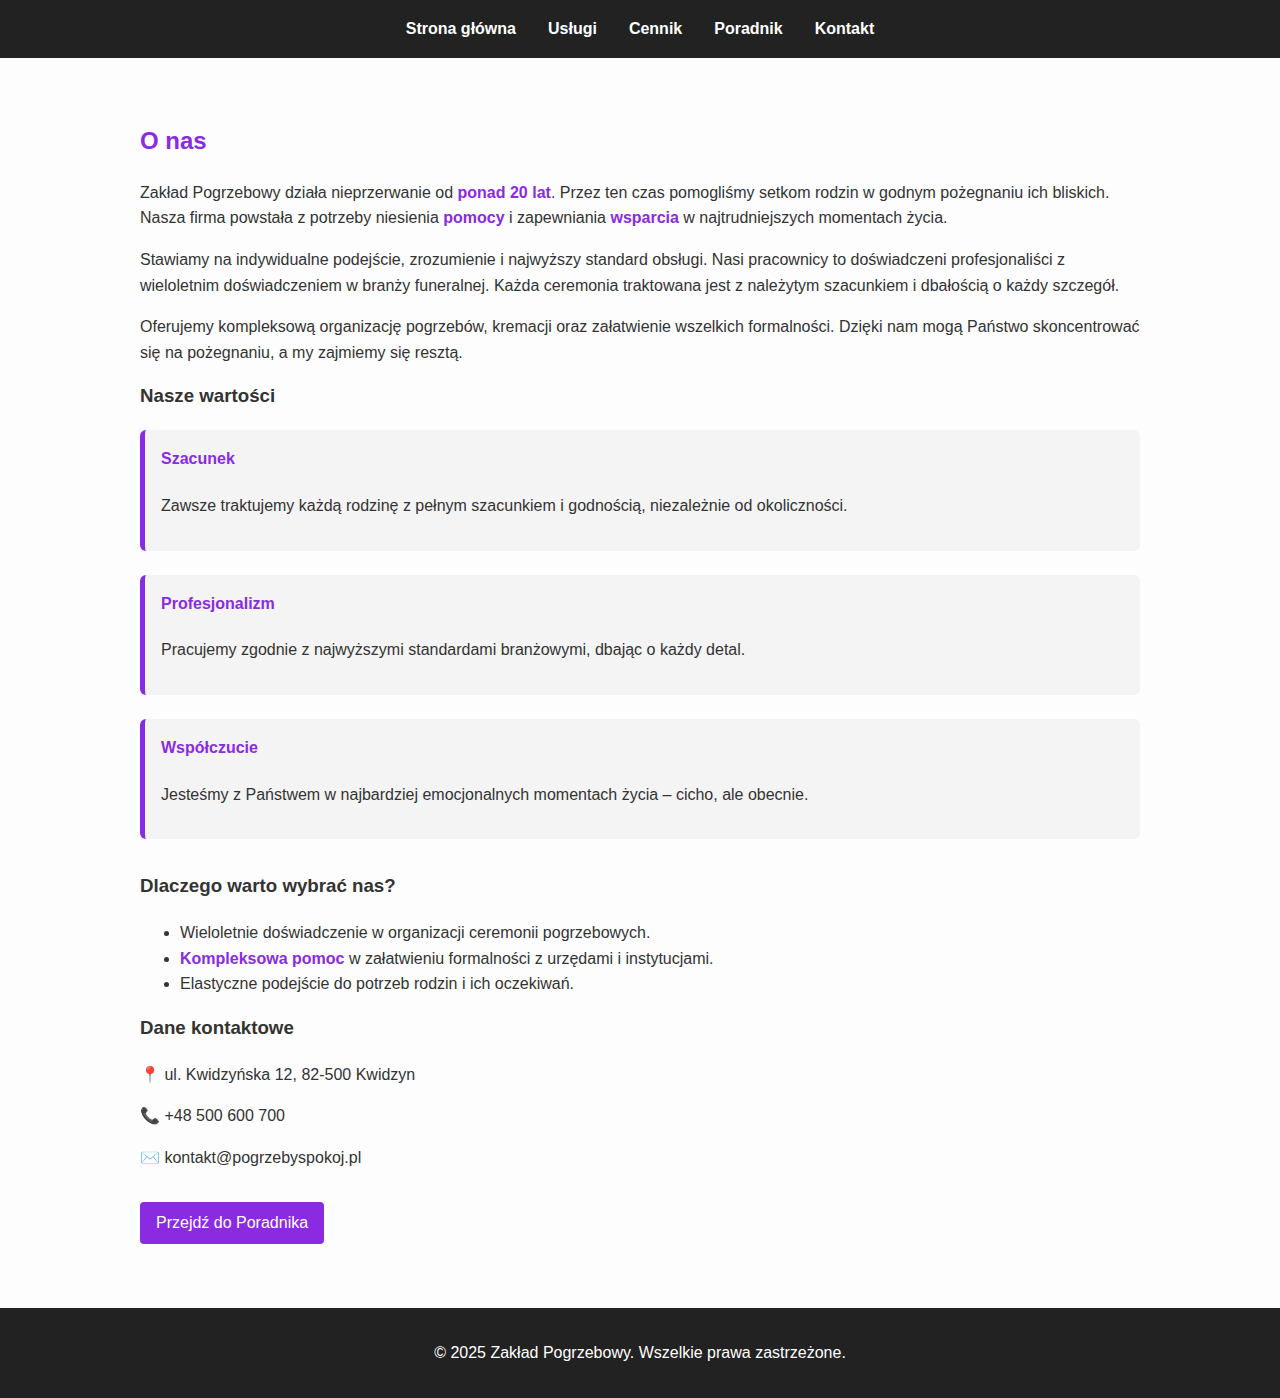
<file: about.html>
<!DOCTYPE html>
<html lang="pl">
<head>
  <meta charset="UTF-8">
  <meta name="viewport" content="width=device-width, initial-scale=1.0">
  <title>O nas</title>
  <link rel="stylesheet" href="styles.css">
</head>
<body>
  <header>
    <nav>
      <ul>
        <li><a href="index.html">Strona główna</a></li>
        <li><a href="services.html">Usługi</a></li>
        <li><a href="pricing.html">Cennik</a></li>
        <li><a href="guide.html">Poradnik</a></li>
        <li><a href="contact.html">Kontakt</a></li>
      </ul>
    </nav>
  </header>

  <section id="o-nas">
    <div class="container">
      <h2 class="highlight">O nas</h2>
      <p>
        Zakład Pogrzebowy działa nieprzerwanie od <span class="highlight">ponad 20 lat</span>. Przez ten czas pomogliśmy setkom rodzin w godnym pożegnaniu ich bliskich.
        Nasza firma powstała z potrzeby niesienia <span class="highlight">pomocy</span> i zapewniania <span class="highlight">wsparcia</span> w najtrudniejszych momentach życia.
      </p>

      <p>
        Stawiamy na indywidualne podejście, zrozumienie i najwyższy standard obsługi. Nasi pracownicy to doświadczeni profesjonaliści z wieloletnim doświadczeniem w branży funeralnej. 
        Każda ceremonia traktowana jest z należytym szacunkiem i dbałością o każdy szczegół.
      </p>

      <p>
        Oferujemy kompleksową organizację pogrzebów, kremacji oraz załatwienie wszelkich formalności. Dzięki nam mogą Państwo skoncentrować się na pożegnaniu, a my zajmiemy się resztą.
      </p>

      <h3>Nasze wartości</h3>
      <div class="value-list">
        <div class="value-block">
          <h4>Szacunek</h4>
          <p>Zawsze traktujemy każdą rodzinę z pełnym szacunkiem i godnością, niezależnie od okoliczności.</p>
        </div>
        <div class="value-block">
          <h4>Profesjonalizm</h4>
          <p>Pracujemy zgodnie z najwyższymi standardami branżowymi, dbając o każdy detal.</p>
        </div>
        <div class="value-block">
          <h4>Współczucie</h4>
          <p>Jesteśmy z Państwem w najbardziej emocjonalnych momentach życia – cicho, ale obecnie.</p>
        </div>
      </div>

      <h3>Dlaczego warto wybrać nas?</h3>
      <ul>
        <li>Wieloletnie doświadczenie w organizacji ceremonii pogrzebowych.</li>
        <li><span class="highlight">Kompleksowa pomoc</span> w załatwieniu formalności z urzędami i instytucjami.</li>
        <li>Elastyczne podejście do potrzeb rodzin i ich oczekiwań.</li>
      </ul>

      <h3>Dane kontaktowe</h3>
      <p>📍 ul. Kwidzyńska 12, 82-500 Kwidzyn</p>
      <p>📞 +48 500 600 700</p>
      <p>✉️ kontakt@pogrzebyspokoj.pl</p>

      <a href="guide.html" class="btn-link">Przejdź do Poradnika</a>
    </div>
  </section>

  <footer>
    <p>&copy; 2025 Zakład Pogrzebowy. Wszelkie prawa zastrzeżone.</p>
  </footer>
</body>
</html>
</file>
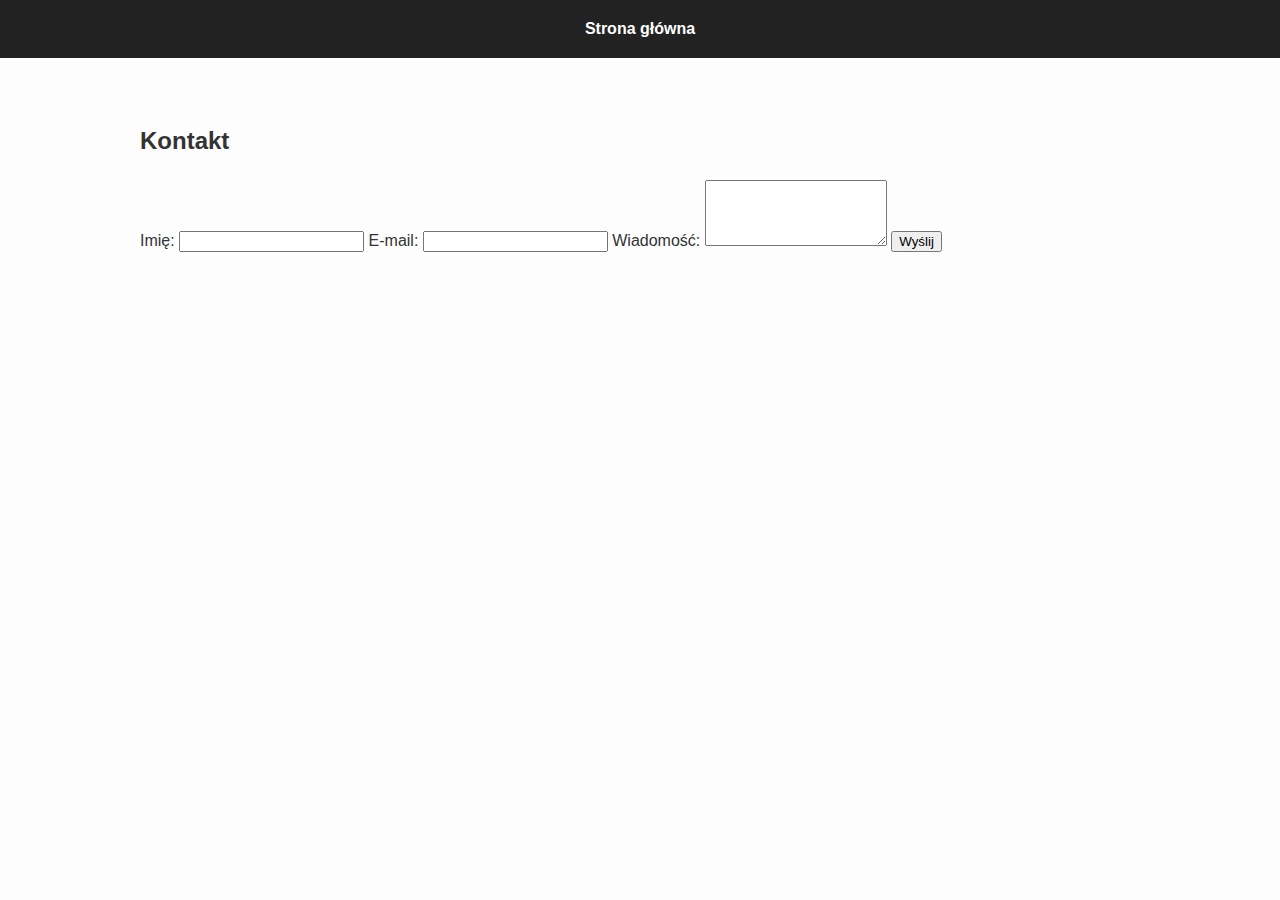
<file: contact.html>
<!DOCTYPE html>
<html lang="pl">
<head>
  <meta charset="UTF-8">
  <meta name="viewport" content="width=device-width, initial-scale=1.0">
  <meta http-equiv="X-UA-Compatible" content="ie=edge">
  <title>Kontakt</title>
  <link rel="stylesheet" href="styles.css">
</head>
<body>
  <header>
    <nav>
      <ul>
        <li><a href="index.html">Strona główna</a></li>
      </ul>
    </nav>
  </header>

  <section id="kontakt">
    <div class="container">
      <h2>Kontakt</h2>
      <form>
        <label for="name">Imię:</label>
        <input type="text" id="name" name="name" required>

        <label for="email">E-mail:</label>
        <input type="email" id="email" name="email" required>

        <label for="message">Wiadomość:</label>
        <textarea id="message" name="message" rows="4" required></textarea>

        <button type="submit">Wyślij</button>
      </form>
    </div>
  </section>
</body>
</html>
</file>
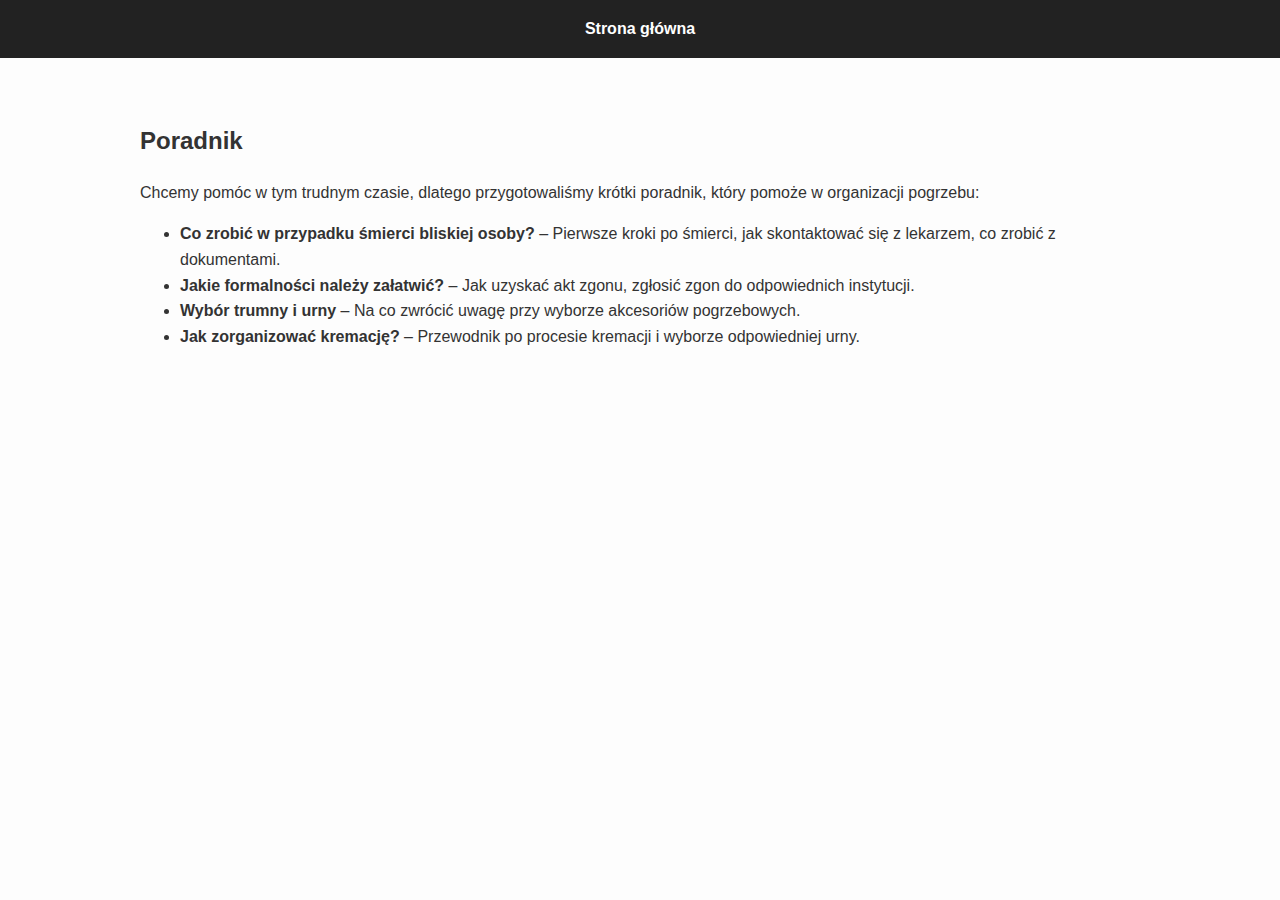
<file: guide.html>
<!DOCTYPE html>
<html lang="pl">
<head>
  <meta charset="UTF-8">
  <meta name="viewport" content="width=device-width, initial-scale=1.0">
  <meta http-equiv="X-UA-Compatible" content="ie=edge">
  <title>Poradnik</title>
  <link rel="stylesheet" href="styles.css">
</head>
<body>
  <header>
    <nav>
      <ul>
        <li><a href="index.html">Strona główna</a></li>
      </ul>
    </nav>
  </header>

  <section id="poradnik">
    <div class="container">
      <h2>Poradnik</h2>
      <p>Chcemy pomóc w tym trudnym czasie, dlatego przygotowaliśmy krótki poradnik, który pomoże w organizacji pogrzebu:</p>
      <ul>
        <li><strong>Co zrobić w przypadku śmierci bliskiej osoby?</strong> – Pierwsze kroki po śmierci, jak skontaktować się z lekarzem, co zrobić z dokumentami.</li>
        <li><strong>Jakie formalności należy załatwić?</strong> – Jak uzyskać akt zgonu, zgłosić zgon do odpowiednich instytucji.</li>
        <li><strong>Wybór trumny i urny</strong> – Na co zwrócić uwagę przy wyborze akcesoriów pogrzebowych.</li>
        <li><strong>Jak zorganizować kremację?</strong> – Przewodnik po procesie kremacji i wyborze odpowiedniej urny.</li>
      </ul>
    </div>
  </section>
</body>
</html>
</file>
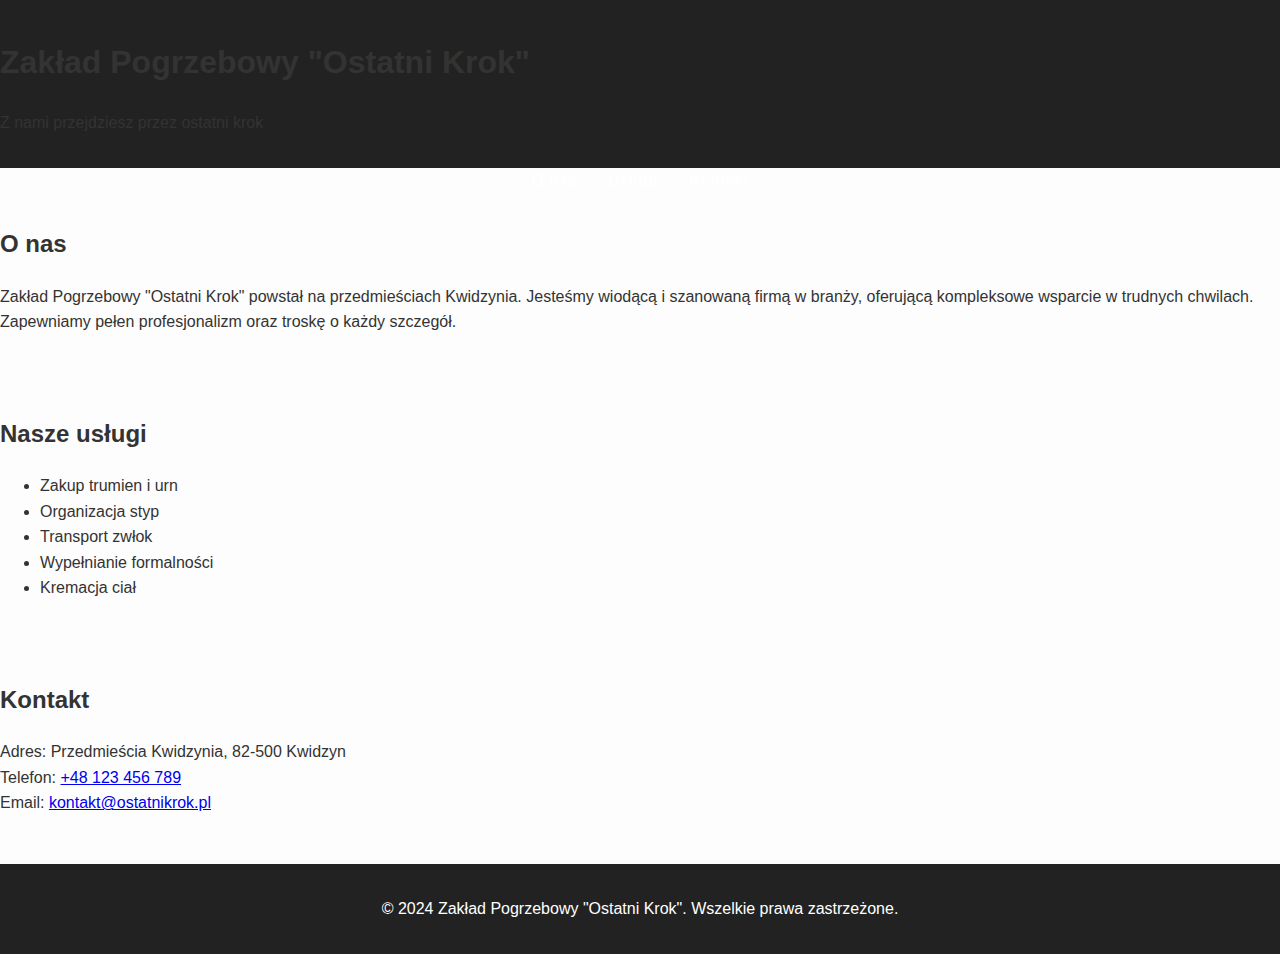
<file: main.html>
<!DOCTYPE html>
<html lang="pl">
<head>
    <meta charset="UTF-8">
    <meta name="viewport" content="width=device-width, initial-scale=1.0">
    <title>Zakład Pogrzebowy "Ostatni Krok" - Kwidzyn</title>
    <link rel="stylesheet" href="style.css">
</head>
<body>
    <header>
        <div class="logo">
            <h1>Zakład Pogrzebowy "Ostatni Krok"</h1>
            <p class="slogan">Z nami przejdziesz przez ostatni krok</p>
        </div>
    </header>

    <nav>
        <ul>
            <li><a href="#about">O nas</a></li>
            <li><a href="#services">Usługi</a></li>
            <li><a href="#contact">Kontakt</a></li>
        </ul>
    </nav>

    <main>
        <section id="about">
            <h2>O nas</h2>
            <p>
                Zakład Pogrzebowy "Ostatni Krok" powstał na przedmieściach Kwidzynia. 
                Jesteśmy wiodącą i szanowaną firmą w branży, oferującą kompleksowe wsparcie 
                w trudnych chwilach. Zapewniamy pełen profesjonalizm oraz troskę o każdy szczegół.
            </p>
        </section>

        <section id="services">
            <h2>Nasze usługi</h2>
            <ul>
                <li>Zakup trumien i urn</li>
                <li>Organizacja styp</li>
                <li>Transport zwłok</li>
                <li>Wypełnianie formalności</li>
                <li>Kremacja ciał</li>
            </ul>
        </section>

        <section id="contact">
            <h2>Kontakt</h2>
            <p>
                Adres: Przedmieścia Kwidzynia, 82-500 Kwidzyn<br>
                Telefon: <a href="tel:+48123456789">+48 123 456 789</a><br>
                Email: <a href="mailto:kontakt@ostatnikrok.pl">kontakt@ostatnikrok.pl</a>
            </p>
        </section>
    </main>

    <footer>
        <p>&copy; 2024 Zakład Pogrzebowy "Ostatni Krok". Wszelkie prawa zastrzeżone.</p>
    </footer>
</body>
</html>
</file>
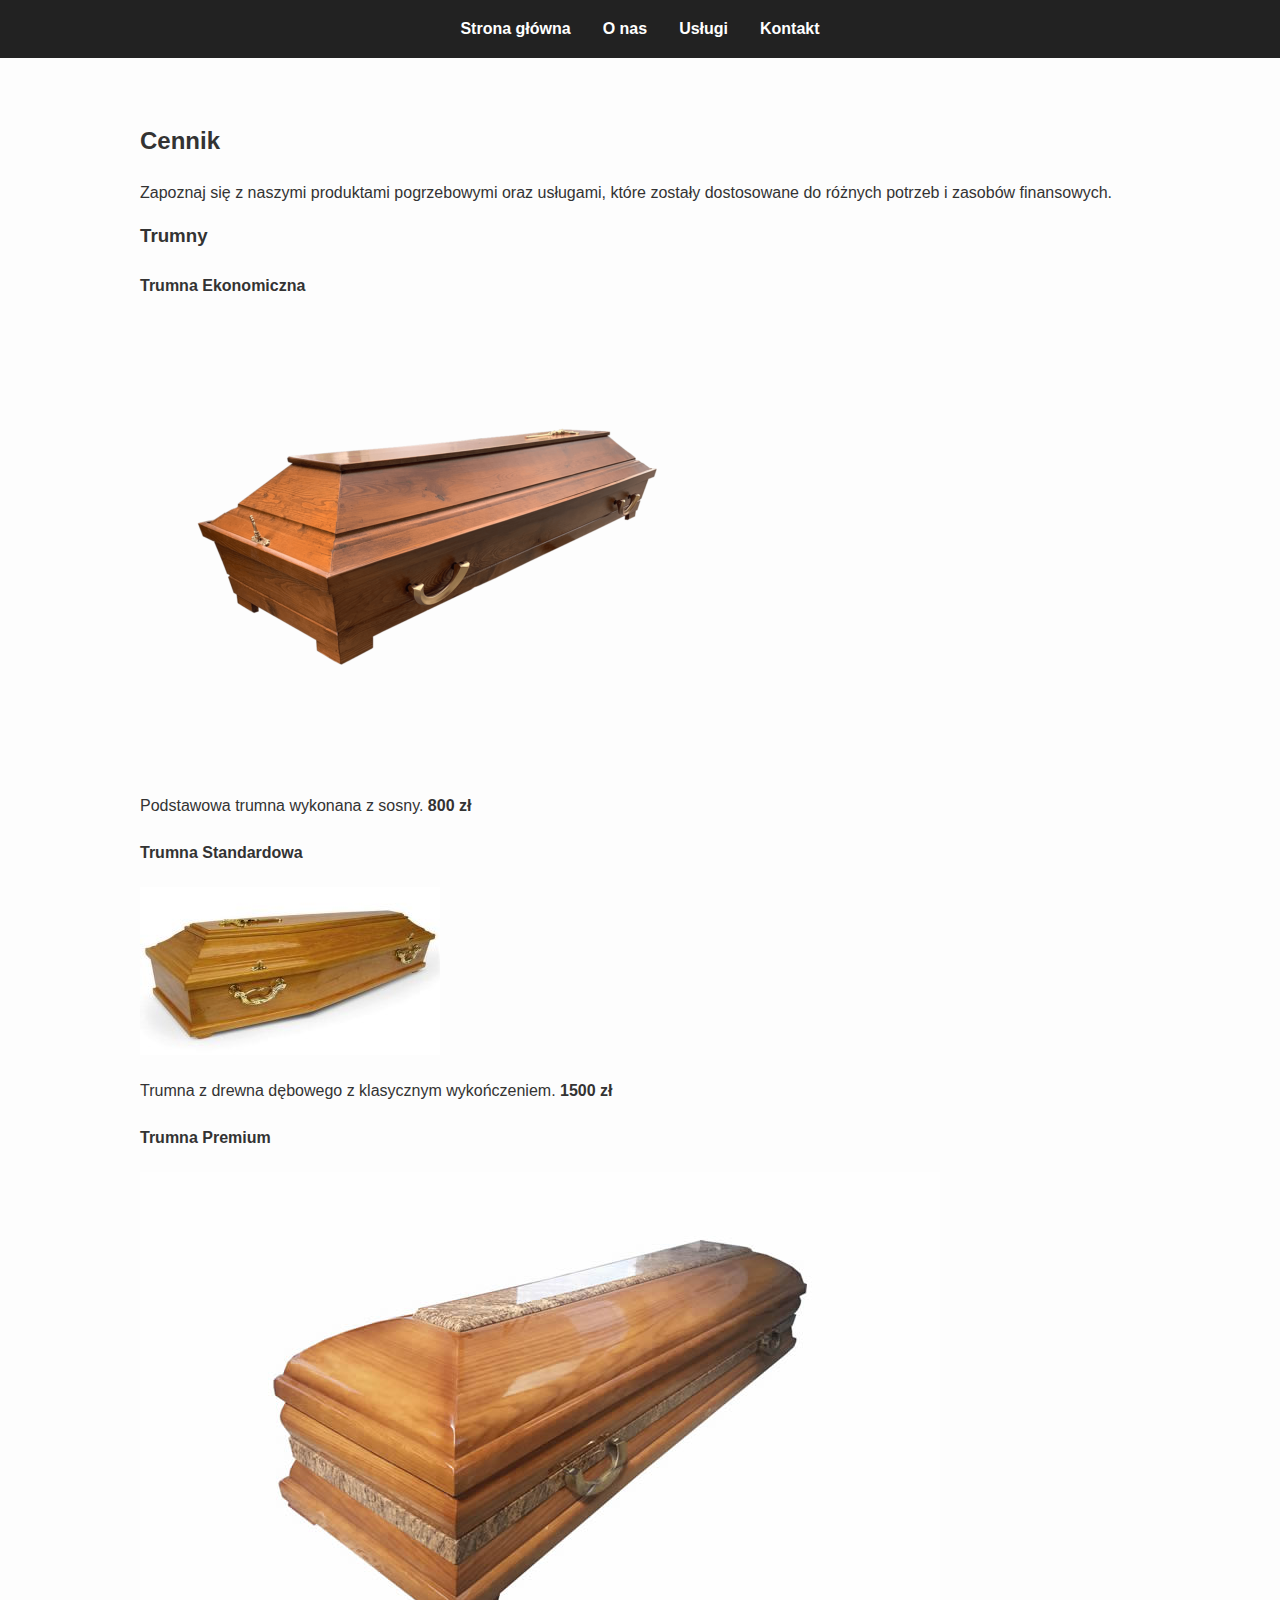
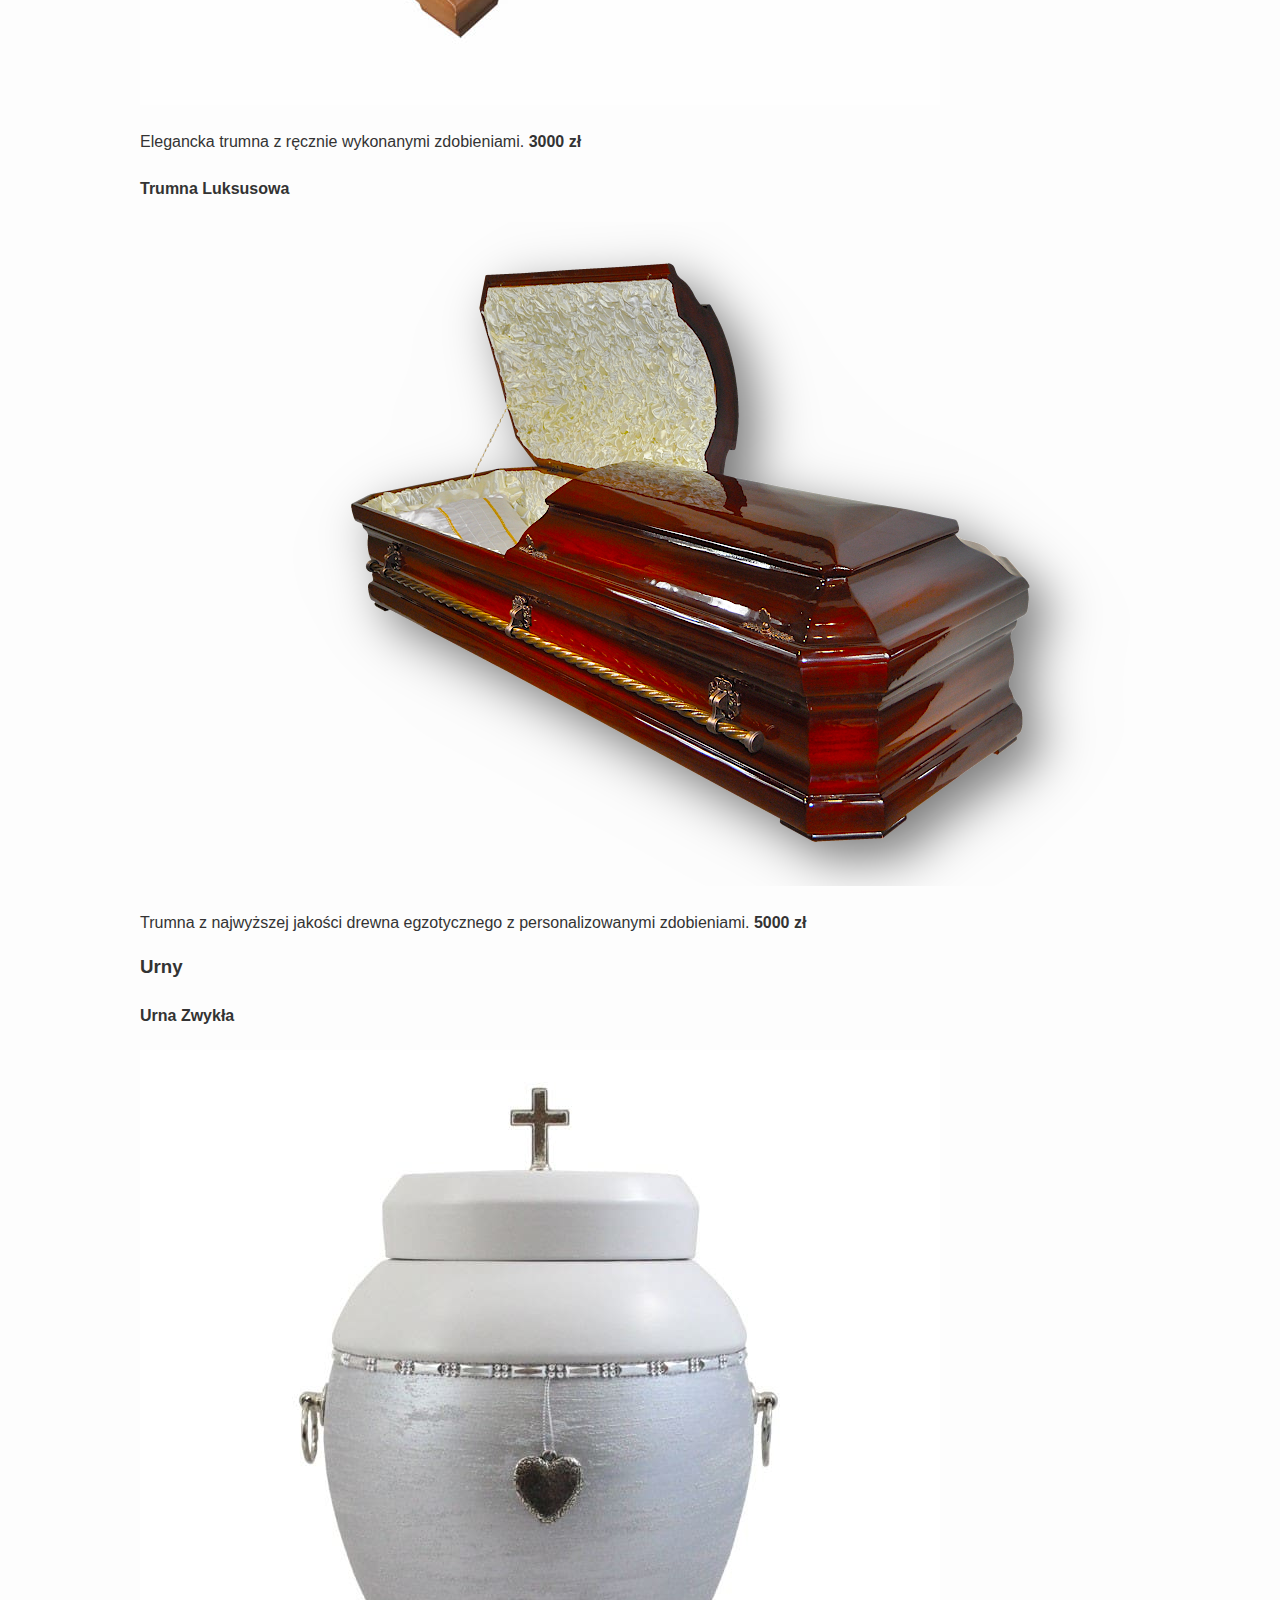
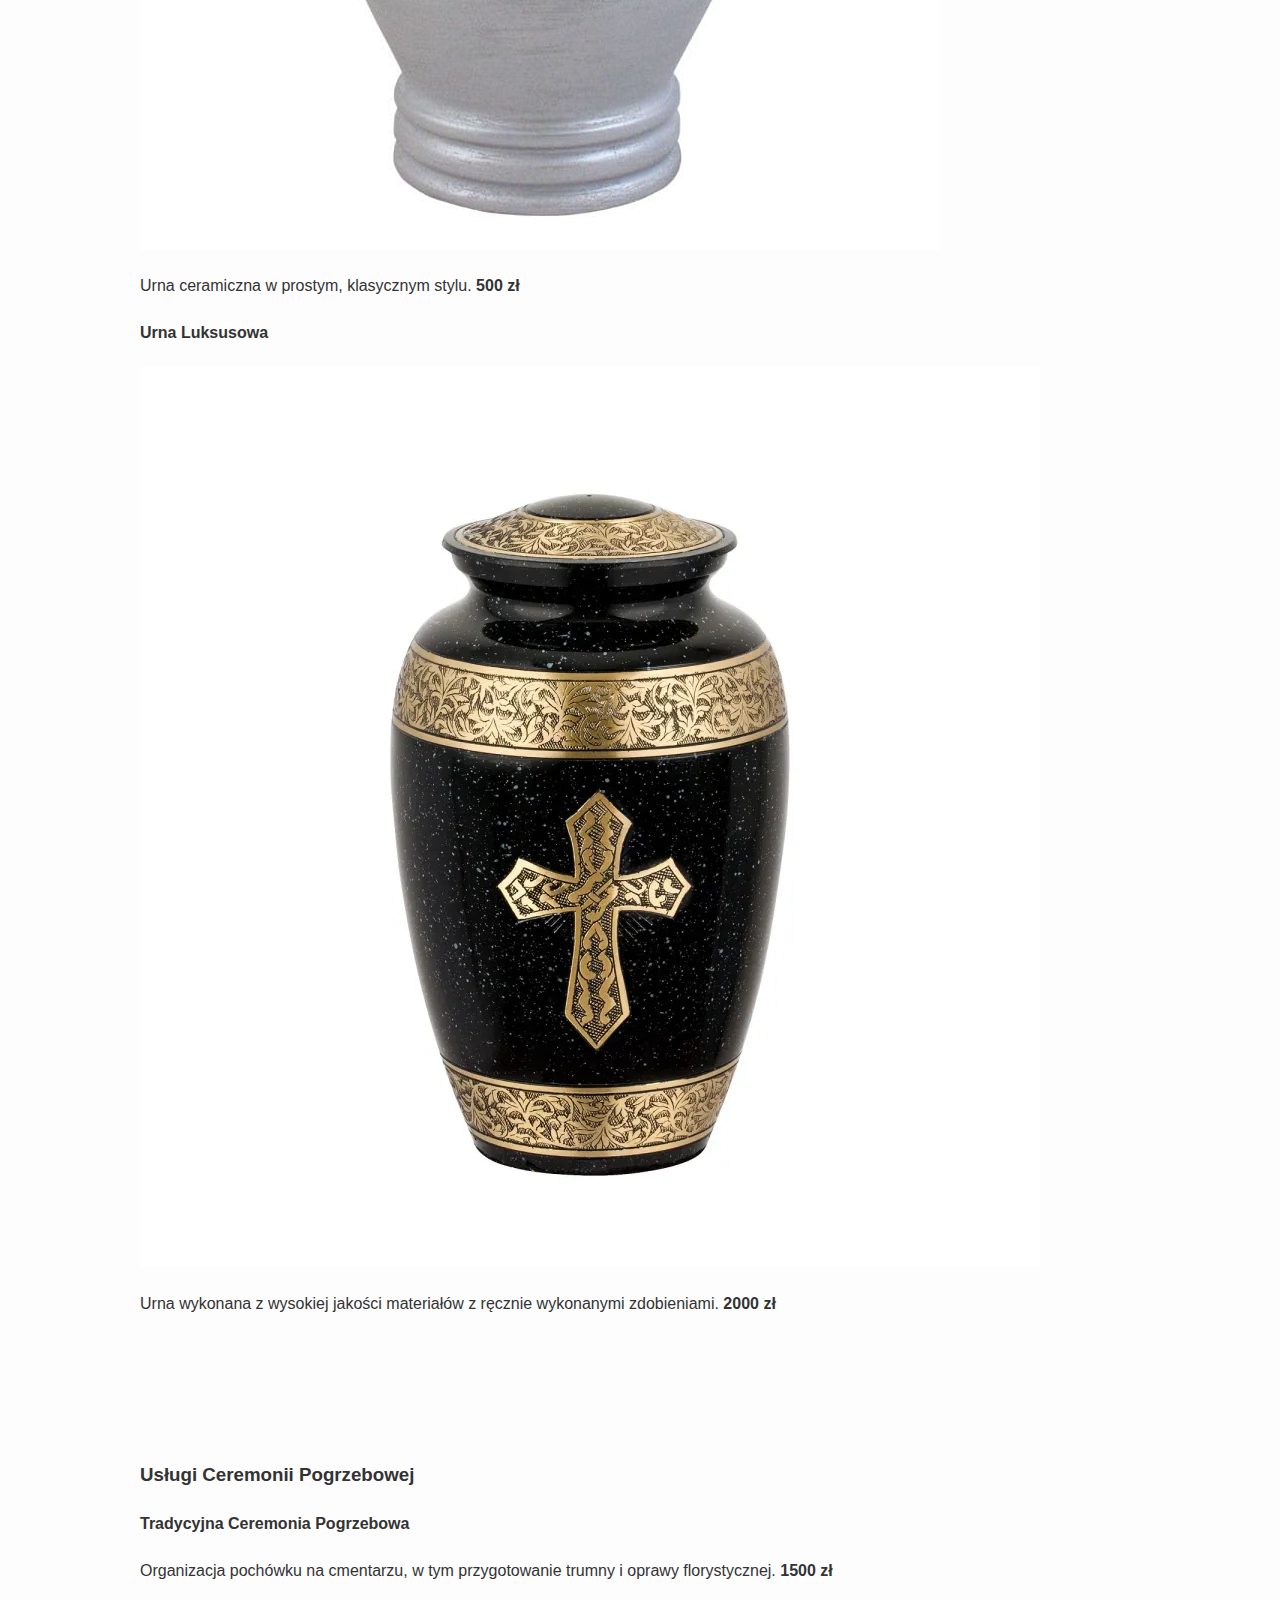
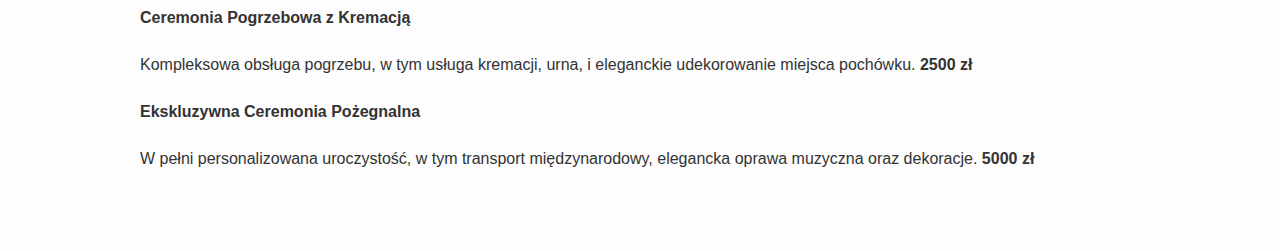
<file: pricing.html>
<!DOCTYPE html>
<html lang="pl">
<head>
  <meta charset="UTF-8">
  <meta name="viewport" content="width=device-width, initial-scale=1.0">
  <meta http-equiv="X-UA-Compatible" content="ie=edge">
  <title>Cennik</title>
  <link rel="stylesheet" href="style.css">
</head>
<body>
  <!-- Navigation -->
  <header>
    <nav>
      <ul>
        <li><a href="index.html">Strona główna</a></li>
        <li><a href="about.html">O nas</a></li>
        <li><a href="services.html">Usługi</a></li>
        <li><a href="contact.html">Kontakt</a></li>
      </ul>
    </nav>
  </header>

  <!-- Cennik Section -->
  <section id="cennik">
    <div class="container">
      <h2>Cennik</h2>
      <p>Zapoznaj się z naszymi produktami pogrzebowymi oraz usługami, które zostały dostosowane do różnych potrzeb i zasobów finansowych.</p>

      <!-- Coffin Options -->
      <h3>Trumny</h3>
      <div class="product-options">
        <div class="product">
          <h4>Trumna Ekonomiczna</h4>
          <img src="ekonomiczna-trumna.jpg" alt="Trumna Ekonomiczna">
          <p>Podstawowa trumna wykonana z sosny. <strong>800 zł</strong></p>
        </div>
        <div class="product">
          <h4>Trumna Standardowa</h4>
          <img src="standardowa-trumna.jpg" alt="Trumna Standardowa">
          <p>Trumna z drewna dębowego z klasycznym wykończeniem. <strong>1500 zł</strong></p>
        </div>
        <div class="product">
          <h4>Trumna Premium</h4>
          <img src="premium-trumna.jpg" alt="Trumna Premium">
          <p>Elegancka trumna z ręcznie wykonanymi zdobieniami. <strong>3000 zł</strong></p>
        </div>
        <div class="product">
          <h4>Trumna Luksusowa</h4>
          <img src="luksusowa-trumna.jpg" alt="Trumna Luksusowa">
          <p>Trumna z najwyższej jakości drewna egzotycznego z personalizowanymi zdobieniami. <strong>5000 zł</strong></p>
        </div>
      </div>

      <!-- Urn Options -->
      <h3>Urny</h3>
      <div class="product-options">
        <div class="product">
          <h4>Urna Zwykła</h4>
          <img src="zwykla-urna.jpg" alt="Urna Zwykła">
          <p>Urna ceramiczna w prostym, klasycznym stylu. <strong>500 zł</strong></p>
        </div>
        <div class="product">
          <h4>Urna Luksusowa</h4>
          <img src="luksusowa-urna.jpg" alt="Urna Luksusowa">
          <p>Urna wykonana z wysokiej jakości materiałów z ręcznie wykonanymi zdobieniami. <strong>2000 zł</strong></p>
        </div>
      </div>
    </div>
  </section>

  <!-- Funeral Services Section -->
  <section id="services">
    <div class="container">
      <h3>Usługi Ceremonii Pogrzebowej</h3>
      <div class="funeral-services">
        <div class="service">
          <h4>Tradycyjna Ceremonia Pogrzebowa</h4>
          <p>Organizacja pochówku na cmentarzu, w tym przygotowanie trumny i oprawy florystycznej. <strong>1500 zł</strong></p>
        </div>
        <div class="service">
          <h4>Ceremonia Pogrzebowa z Kremacją</h4>
          <p>Kompleksowa obsługa pogrzebu, w tym usługa kremacji, urna, i eleganckie udekorowanie miejsca pochówku. <strong>2500 zł</strong></p>
        </div>
        <div class="service">
          <h4>Ekskluzywna Ceremonia Pożegnalna</h4>
          <p>W pełni personalizowana uroczystość, w tym transport międzynarodowy, elegancka oprawa muzyczna oraz dekoracje. <strong>5000 zł</strong></p>
        </div>
      </div>
    </div>
  </section>
</body>
</html>
</file>
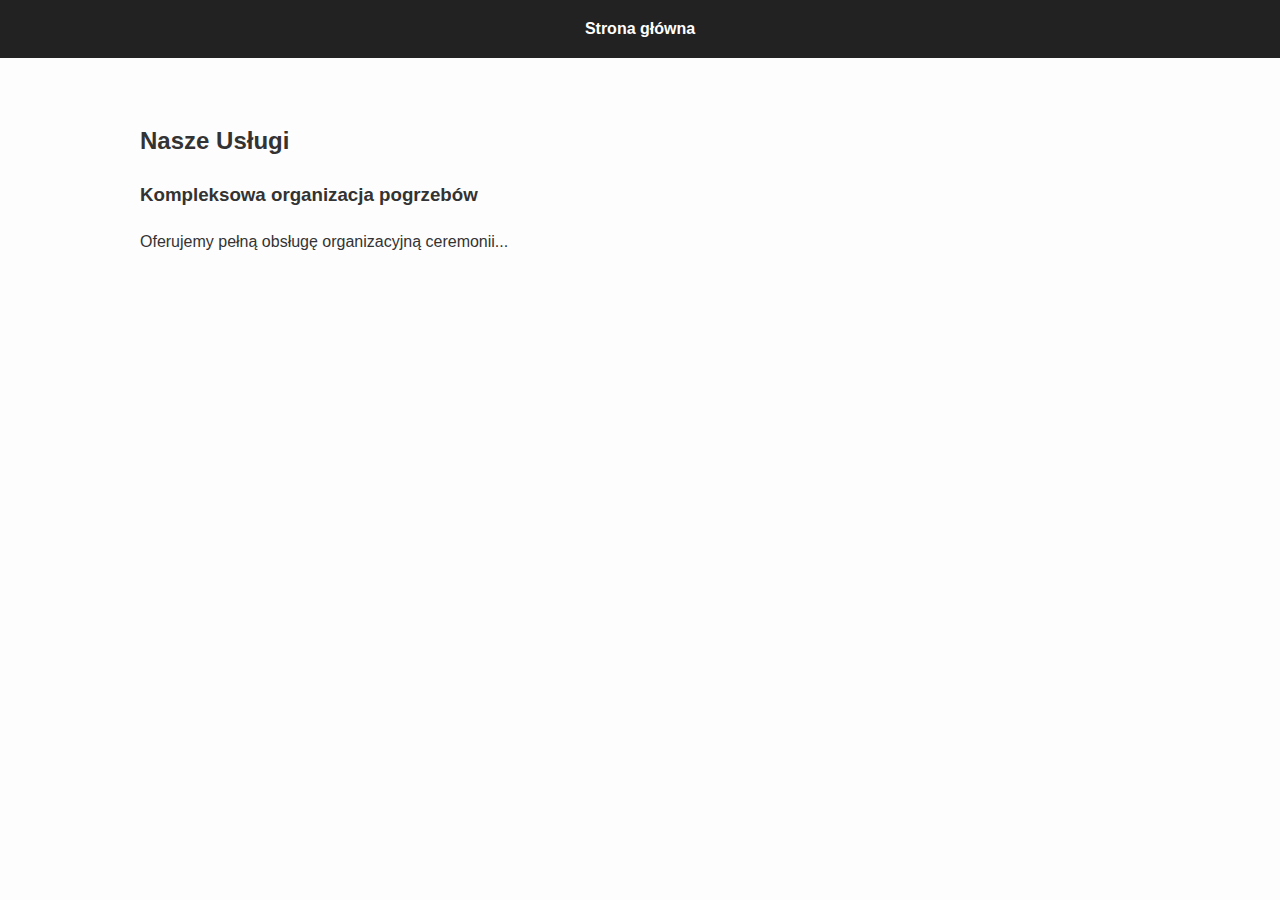
<file: services.html>
<!DOCTYPE html>
<html lang="pl">
<head>
  <meta charset="UTF-8">
  <meta name="viewport" content="width=device-width, initial-scale=1.0">
  <meta http-equiv="X-UA-Compatible" content="ie=edge">
  <title>Usługi</title>
  <link rel="stylesheet" href="styles.css">
</head>
<body>
  <header>
    <nav>
      <ul>
        <li><a href="index.html">Strona główna</a></li>
      </ul>
    </nav>
  </header>

  <section id="uslugi">
    <div class="container">
      <h2>Nasze Usługi</h2>
      <div class="service">
        <h3>Kompleksowa organizacja pogrzebów</h3>
        <p>Oferujemy pełną obsługę organizacyjną ceremonii...</p>
      </div>
      <!-- Continue adding content for other services -->
    </div>
  </section>
</body>
</html>
</file>
<file: styles.css>
/* Reset i podstawowe style */
body {
    margin: 0;
    font-family: Arial, sans-serif;
    line-height: 1.6;
    background-color: #fdfdfd;
    color: #333;
  }
  
  .container {
    max-width: 1000px;
    margin: 0 auto;
    padding: 2rem;
  }
  
  /* Nawigacja */
  header {
    background-color: #222;
    padding: 1rem 0;
  }
  
  nav ul {
    list-style: none;
    display: flex;
    justify-content: center;
    gap: 2rem;
    padding: 0;
    margin: 0;
  }
  
  nav a {
    color: #fff;
    text-decoration: none;
    font-weight: bold;
  }
  
  nav a:hover {
    text-decoration: underline;
  }
  
  /* Sekcja główna */
  section {
    padding: 2rem 0;
  }
  
  h2,
  h3 {
    margin-top: 0;
  }
  
  .highlight {
    color: #8a2be2;
    font-weight: bold;
  }
  
  /* Przyciski i linki */
  .btn-link {
    display: inline-block;
    margin-top: 1rem;
    padding: 0.5rem 1rem;
    background-color: #8a2be2;
    color: #fff;
    text-decoration: none;
    border-radius: 4px;
    transition: background-color 0.3s ease;
  }
  
  .btn-link:hover {
    background-color: #6b1dbd;
  }
  
  /* Opinie */
  .opinion-section {
    display: flex;
    justify-content: space-between;
    flex-wrap: wrap;
  }
  
  .opinion {
    max-width: 45%;
    background-color: #f2f2f2;
    padding: 1rem;
    margin-bottom: 1rem;
    border-radius: 8px;
    box-shadow: 0 2px 4px rgba(0,0,0,0.1);
  }
  
  /* Stopka */
  footer {
    background-color: #222;
    color: #fff;
    text-align: center;
    padding: 1rem 0;
    position: relative;
    bottom: 0;
    width: 100%;
  }
  
  /* Opinie na stronie głównej */
  .opinions-wrapper {
    display: flex;
    justify-content: space-between;
    gap: 2rem;
    margin-top: 2rem;
  }
  
  .opinion-box {
    flex: 1;
    background-color: #f9f9f9;
    border-left: 4px solid #8a2be2;
    padding: 1rem;
    border-radius: 8px;
  }
  
  /* Dodatkowe style dla strony O nas */
  .value-list {
    display: flex;
    flex-direction: column;
    gap: 1.5rem;
    margin-bottom: 2rem;
  }
  
  .value-block {
    background-color: #f4f4f4;
    padding: 1rem;
    border-left: 5px solid #8a2be2;
    border-radius: 6px;
  }
  
  .value-block h4 {
    margin-top: 0;
    color: #8a2be2;
  }
  
  /* Responsywność */
  @media (max-width: 768px) {
    nav ul {
      flex-direction: column;
      align-items: center;
      gap: 1rem;
    }
  
    .opinion-section,
    .opinions-wrapper {
      flex-direction: column;
    }
  
    .opinion,
    .opinion-box {
      max-width: 100%;
    }
  
    .value-list {
      flex-direction: column;
    }
  }
</file>
<file: style.css>
/* Reset i podstawowe style */
body {
    margin: 0;
    font-family: Arial, sans-serif;
    line-height: 1.6;
    background-color: #fdfdfd;
    color: #333;
  }
  
  .container {
    max-width: 1000px;
    margin: 0 auto;
    padding: 2rem;
  }
  
  /* Nawigacja */
  header {
    background-color: #222;
    padding: 1rem 0;
  }
  
  nav ul {
    list-style: none;
    display: flex;
    justify-content: center;
    gap: 2rem;
    padding: 0;
    margin: 0;
  }
  
  nav a {
    color: #fff;
    text-decoration: none;
    font-weight: bold;
  }
  
  nav a:hover {
    text-decoration: underline;
  }
  
  /* Sekcja główna */
  section {
    padding: 2rem 0;
  }
  
  h2,
  h3 {
    margin-top: 0;
  }
  
  .highlight {
    color: #8a2be2;
    font-weight: bold;
  }
  
  /* Przyciski i linki */
  .btn-link {
    display: inline-block;
    margin-top: 1rem;
    padding: 0.5rem 1rem;
    background-color: #8a2be2;
    color: #fff;
    text-decoration: none;
    border-radius: 4px;
    transition: background-color 0.3s ease;
  }
  
  .btn-link:hover {
    background-color: #6b1dbd;
  }
  
  /* Opinie */
  .opinion-section {
    display: flex;
    justify-content: space-between;
    flex-wrap: wrap;
  }
  
  .opinion {
    max-width: 45%;
    background-color: #f2f2f2;
    padding: 1rem;
    margin-bottom: 1rem;
    border-radius: 8px;
    box-shadow: 0 2px 4px rgba(0,0,0,0.1);
  }
  
  /* Stopka */
  footer {
    background-color: #222;
    color: #fff;
    text-align: center;
    padding: 1rem 0;
    position: relative;
    bottom: 0;
    width: 100%;
  }
  
  /* Opinie na stronie głównej */
  .opinions-wrapper {
    display: flex;
    justify-content: space-between;
    gap: 2rem;
    margin-top: 2rem;
  }
  
  .opinion-box {
    flex: 1;
    background-color: #f9f9f9;
    border-left: 4px solid #8a2be2;
    padding: 1rem;
    border-radius: 8px;
  }
  
  /* Dodatkowe style dla strony O nas */
  .value-list {
    display: flex;
    flex-direction: column;
    gap: 1.5rem;
    margin-bottom: 2rem;
  }
  
  .value-block {
    background-color: #f4f4f4;
    padding: 1rem;
    border-left: 5px solid #8a2be2;
    border-radius: 6px;
  }
  
  .value-block h4 {
    margin-top: 0;
    color: #8a2be2;
  }
  
  /* Responsywność */
  @media (max-width: 768px) {
    nav ul {
      flex-direction: column;
      align-items: center;
      gap: 1rem;
    }
  
    .opinion-section,
    .opinions-wrapper {
      flex-direction: column;
    }
  
    .opinion,
    .opinion-box {
      max-width: 100%;
    }
  
    .value-list {
      flex-direction: column;
    }
  }
</file>
